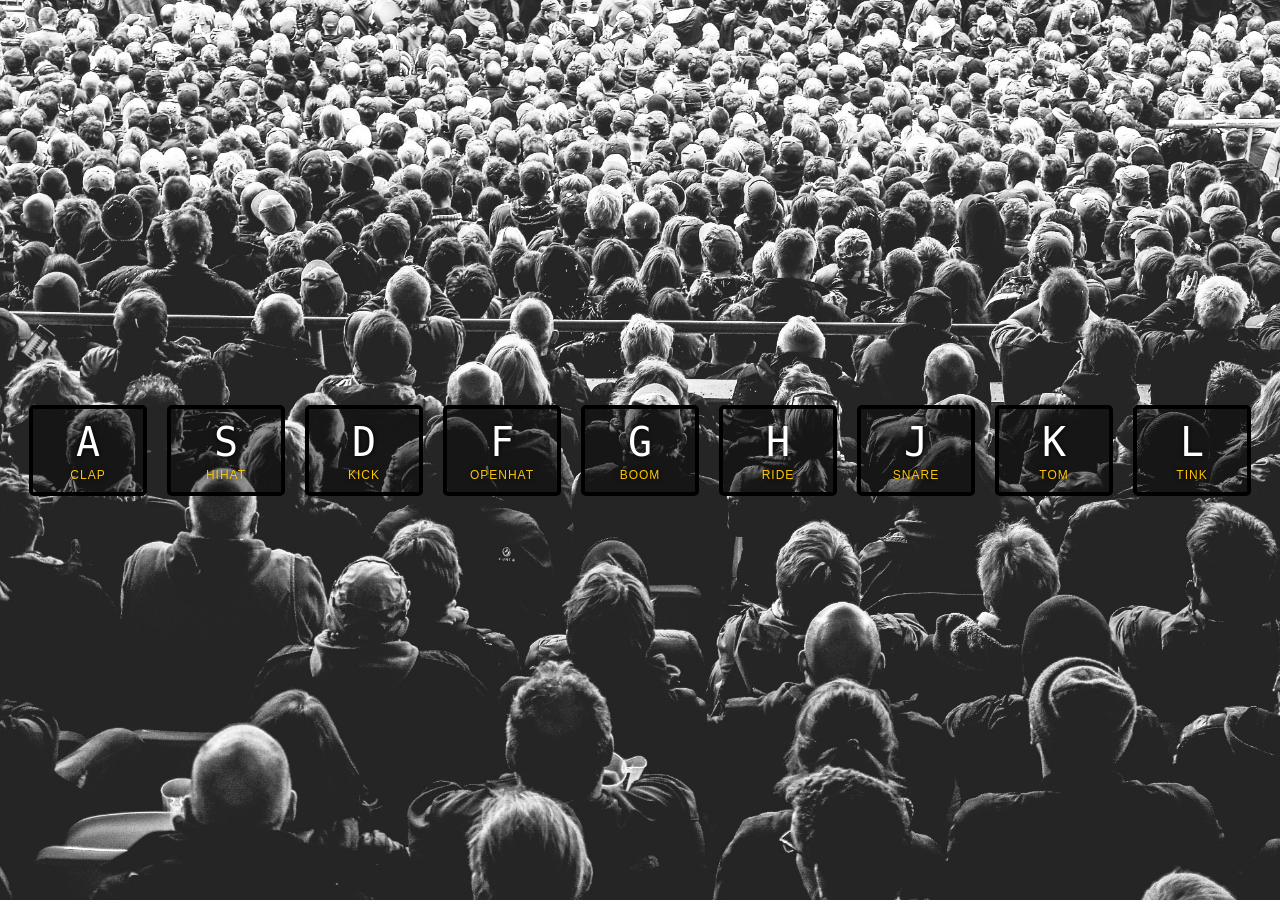
<file: 01 - JS Drum Kit/index.html>
<!DOCTYPE html>
<html lang="en">
<head>
    <meta charset="UTF-8">
    <meta name="viewport" content="width=device-width, initial-scale=1.0">
    <title>JavaScript Drum Kit</title>

    <link rel="stylesheet" href="styles.css">
</head>
<body>
    
    <div class="keys">
        
        <div data-key = "65" class="key">
            <kbd>A</kbd>
            <span class="sound">Clap</span>
        </div>

        <div data-key="83" class="key">
            <kbd>S</kbd>
            <span class="sound">Hihat</span>
        </div>

        <div data-key="68" class="key">
            <kbd>D</kbd>
            <span class="sound">Kick</span>
        </div>

        <div data-key="70" class="key">
            <kbd>F</kbd>
            <span class="sound">Openhat</span>
        </div>

        <div data-key="71" class="key">
            <kbd>G</kbd>
            <span class="sound">Boom</span>
        </div>

        <div data-key="72" class="key">
            <kbd>H</kbd>
            <span class="sound">Ride</span>
        </div>

        <div data-key="74" class="key">
            <kbd>J</kbd>
            <span class="sound">Snare</span>
        </div>

        <div data-key="75" class="key">
            <kbd>K</kbd>
            <span class="sound">Tom</span>
        </div>

        <div data-key="76" class="key">
            <kbd>L</kbd>
            <span class="sound">Tink</span>
        </div>

    </div>

    <audio data-key="65" src="sounds/clap.wav"></audio>
    <audio data-key="83" src="sounds/hihat.wav"></audio>
    <audio data-key="68" src="sounds/kick.wav"></audio>
    <audio data-key="70" src="sounds/openhat.wav"></audio>
    <audio data-key="71" src="sounds/boom.wav"></audio>
    <audio data-key="72" src="sounds/ride.wav"></audio>
    <audio data-key="74" src="sounds/snare.wav"></audio>
    <audio data-key="75" src="sounds/tom.wav"></audio>
    <audio data-key="76" src="sounds/tink.wav"></audio>

    <script src="script.js"></script>
</body>
</html>
</file>
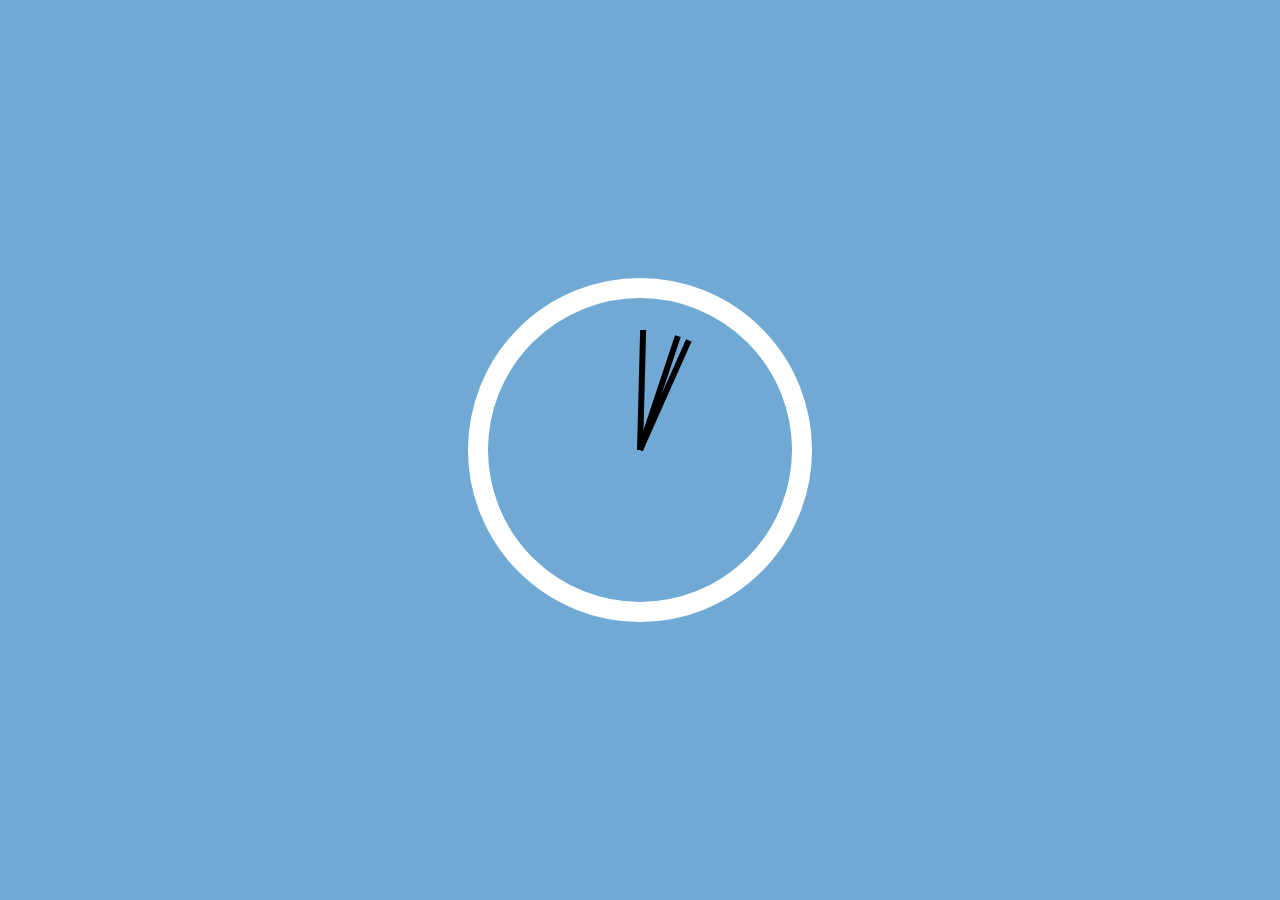
<file: 02 - CSS Clock/index.html>
<!DOCTYPE html>
<html lang="en">
<head>
    <meta charset="UTF-8">
    <meta name="viewport" content="width=device-width, initial-scale=1.0">
    <title>Clock</title>
    <link rel="stylesheet" href="style.css">
</head>
<body>
    
    <div class="clock">
        <div class="clock-face">
            <div class="hand hour-hand"></div>
            <div class="hand min-hand"></div>
            <div class="hand second-hand"></div>
        </div>
    </div>

    <script src="script.js"></script>
</body>
</html>
</file>
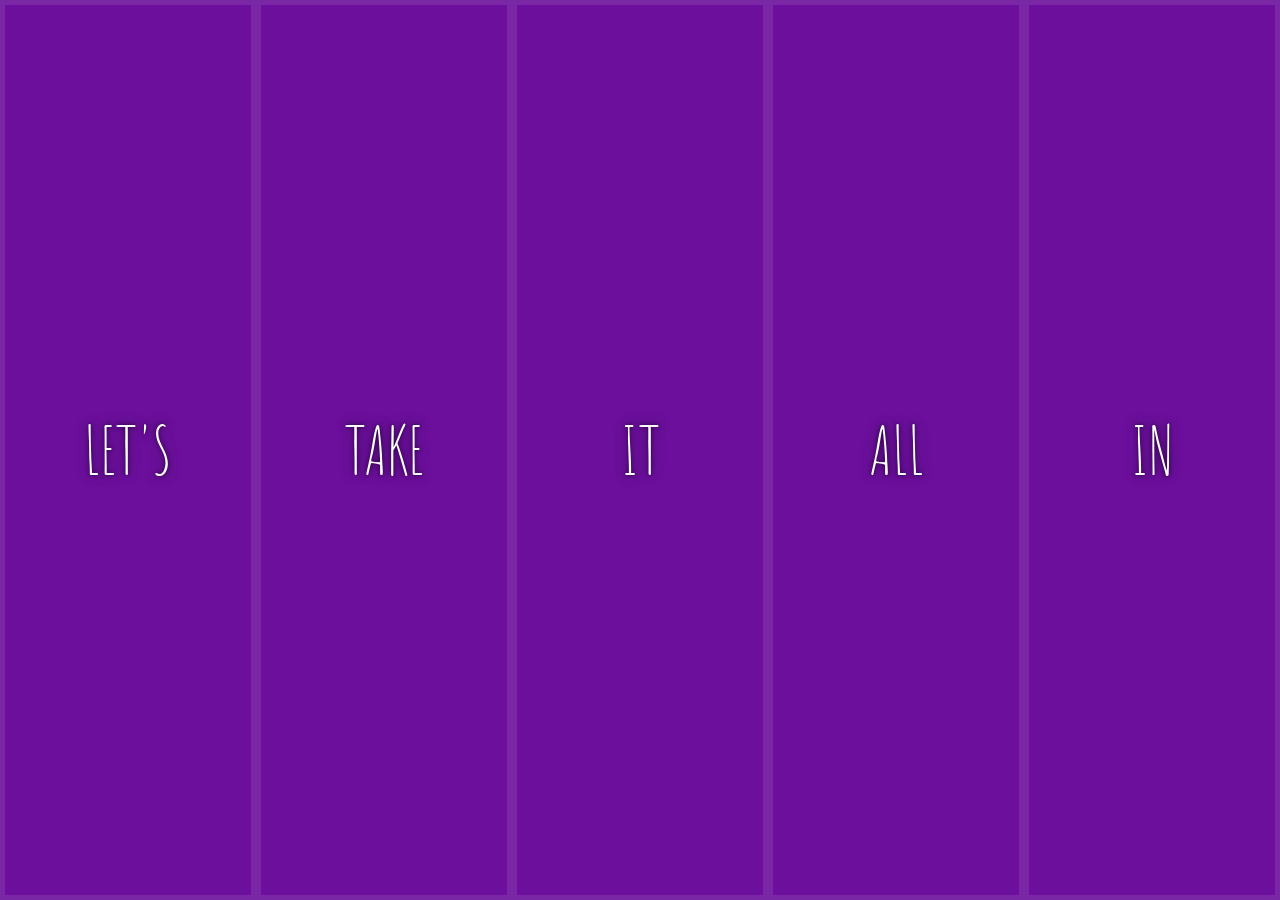
<file: 05 - Flex Panel Gallery/index.html>
<!DOCTYPE html>
<html lang="en">
<head>
  <meta charset="UTF-8">
  <title>Flex Panels</title>
  <link href='https://fonts.googleapis.com/css?family=Amatic+SC' rel='stylesheet' type='text/css'>
  <link rel="stylesheet" href="styles.css">
</head>
<body>

  <div class="panels">
    <div class="panel panel1">
      <p>Hey</p>
      <p>Let's</p>
      <p>Dance</p>
    </div>
    <div class="panel panel2">
      <p>Give</p>
      <p>Take</p>
      <p>Receive</p>
    </div>
    <div class="panel panel3">
      <p>Experience</p>
      <p>It</p>
      <p>Today</p>
    </div>
    <div class="panel panel4">
      <p>Give</p>
      <p>All</p>
      <p>You can</p>
    </div>
    <div class="panel panel5">
      <p>Life</p>
      <p>In</p>
      <p>Motion</p>
    </div>
  </div>

  <script src="script.js"></script>
</body>
</html>
</file>
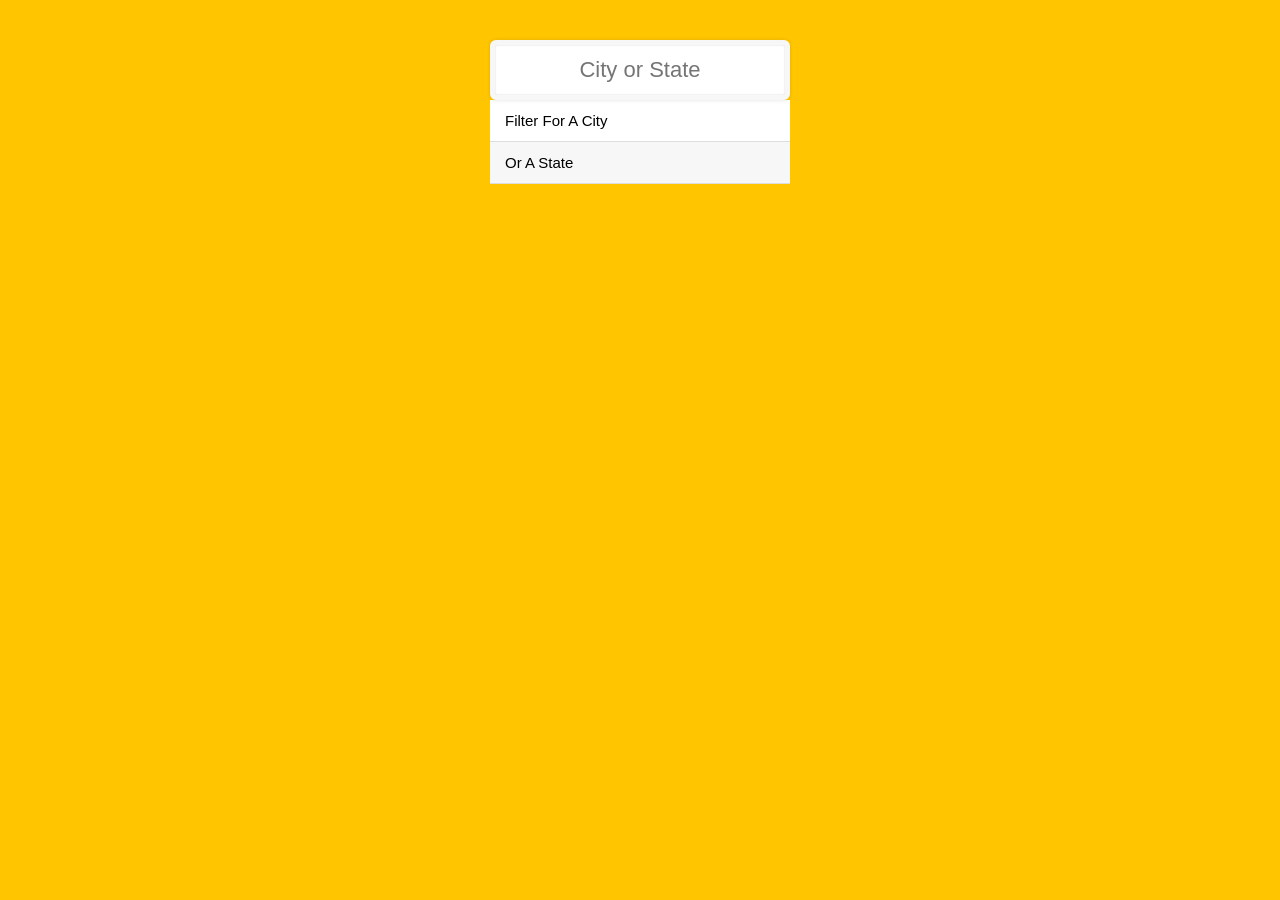
<file: 06 - Ajax Type Ahead/index.html>
<!DOCTYPE html>
<html lang="en">
<head>
  <meta charset="UTF-8">
  <title>Ajax Type Ahead</title>
  <link rel="stylesheet" href="styles.css">
</head>
<body>

  <form class="search-form">
    <input type="text" class="search" placeholder="City or State">
    <ul class="suggestions">
      <li>Filter for a city</li>
      <li>or a state</li>
    </ul>
  </form>

<script src="script.js"></script>
</body>
</html>
</file>
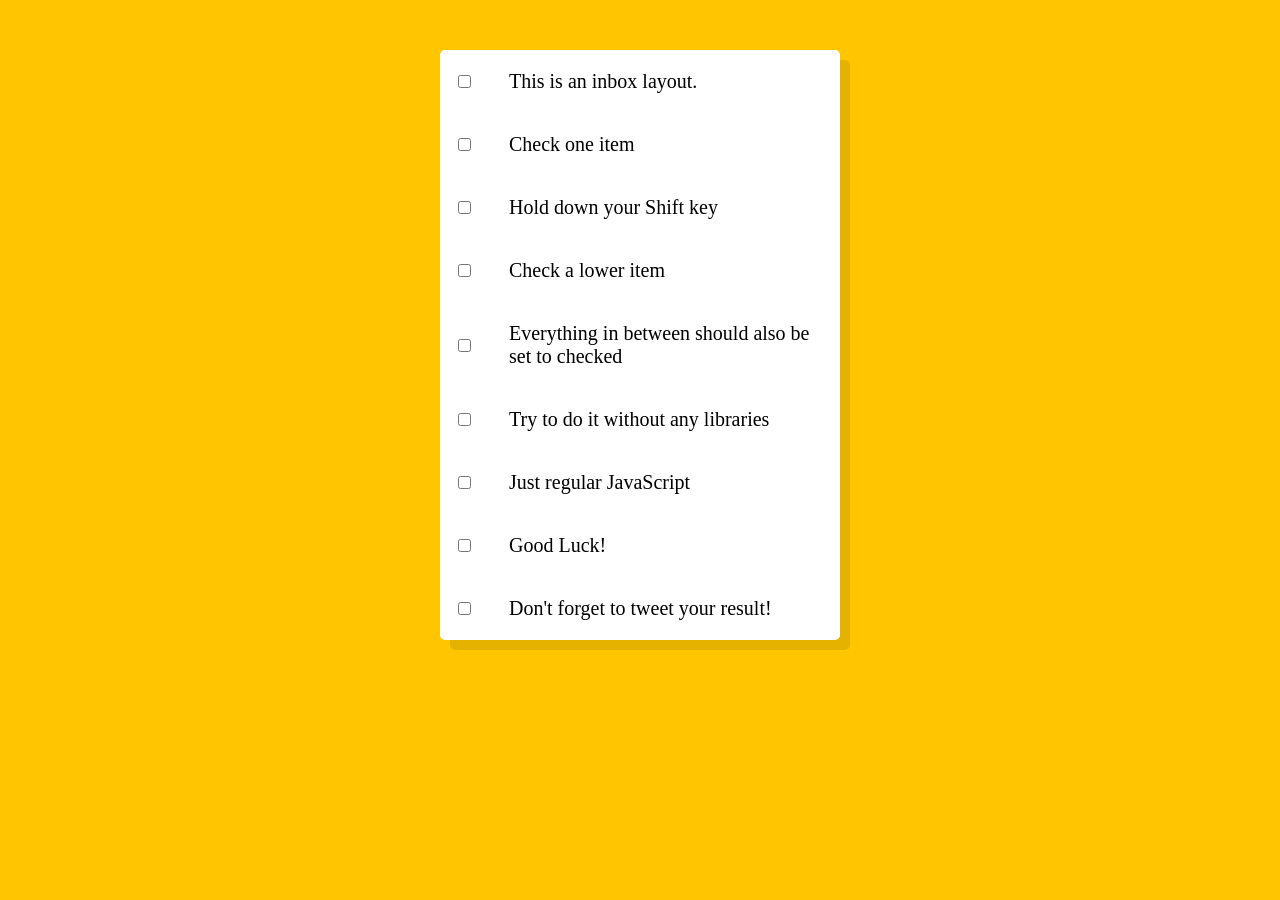
<file: 10 - Shift Check Boxes/index.html>
<!DOCTYPE html>
<html lang="en">
<head>
    <meta charset="UTF-8">
    <meta name="viewport" content="width=device-width, initial-scale=1.0">
    <title>Shift Check Boxes</title>
    <link rel="stylesheet" href="styles.css">
</head>
<body>
    <div class="inbox">
        <div class="item">
            <input type="checkbox">
            <p>This is an inbox layout.</p>
        </div>
        <div class="item">
            <input type="checkbox">
            <p>Check one item</p>
        </div>
        <div class="item">
            <input type="checkbox">
            <p>Hold down your Shift key</p>
        </div>
        <div class="item">
            <input type="checkbox">
            <p>Check a lower item</p>
        </div>
        <div class="item">
            <input type="checkbox">
            <p>Everything in between should also be set to checked</p>
        </div>
        <div class="item">
            <input type="checkbox">
            <p>Try to do it without any libraries</p>
        </div>
        <div class="item">
            <input type="checkbox">
            <p>Just regular JavaScript</p>
        </div>
        <div class="item">
            <input type="checkbox">
            <p>Good Luck!</p>
        </div>
        <div class="item">
            <input type="checkbox">
            <p>Don't forget to tweet your result!</p>
        </div>
    </div>

    <script src="script.js"></script>
</body>
</html>
</file>
<file: 01 - JS Drum Kit/styles.css>
html{
    font-size : 10px;
    background: url("./background.jpg") bottom center;
    background-size : cover;
}

body{
    margin : 0;
    padding : 0;
    font-family : sans-serif;
}

.keys{
    display : flex;
    flex : 1;
    min-height: 100vh;
    align-items : center;
    justify-content: center;
}

.key{
    border : 0.4rem solid black;
    border-radius : 0.5rem;
    margin : 1rem;
    font-size : 1.5rem;
    padding : 1rem 0.5rem;
    width : 10rem;
    text-align : center;
    color : white;
    background-color : rgba(0,0,0,0.4);
    text-shadow: 0 0 0.5rem black;
    transition: all .07s ease;
}

kbd{
    display: block;
    font-size: 4rem;
}

.sound{
    font-size : 1.2rem;
    text-transform: uppercase;
    letter-spacing: 0.1rem;
    color: #ffc600;
}

.playing{
    transform : scale(1.1);
    border-color : #ffc600;
    box-shadow : 0 0 0.5rem #ffc600;
}
</file>
<file: 02 - CSS Clock/style.css>
body{
    background-color : rgb(112, 170, 212);
    margin : 0;
    padding : 0;
}
body {
    margin: 0;
    font-size: 2rem;
    display: flex;
    flex: 1;
    min-height: 100vh;
    align-items: center;
}

.clock {
    width: 15rem;
    height: 15rem;
    border: 20px solid white;
    border-radius: 50%;
    margin: 50px auto;
    position: relative;
    padding: 2rem;
}

.clock-face {
    position: relative;
    width: 100%;
    height: 100%;
    transform: translateY(-3px);
}

.hand {
    width: 50%;
    height: 6px;
    background: black;
    position: absolute;
    top: 50%;
    transform-origin: 100%;
    transform: rotate(90deg);
    transition: all 0.05s;
    transition-timing-function: cubic-bezier(0.1, 2.7, 0.58, 1);
}
</file>
<file: 05 - Flex Panel Gallery/styles.css>
html {
    box-sizing: border-box;
    background: #ffc600;
    font-family: 'helvetica neue';
    font-size: 20px;
    font-weight: 200;
}

body {
    margin: 0;
}

*,
*:before,
*:after {
    box-sizing: inherit;
}

.panels {
    min-height: 100vh;
    overflow: hidden;
    display : flex;
}

.panel {
    background: #6B0F9C;
    box-shadow: inset 0 0 0 5px rgba(255, 255, 255, 0.1);
    color: white;
    text-align: center;
    align-items: center;
    transition : font-size 0.7s cubic-bezier(0.61, -0.19, 0.7, -0.11), flex 0.7s cubic-bezier(0.61, -0.19, 0.7, -0.11), background 0.2s;
    font-size: 20px;
    background-size: cover;
    background-position: center;
    flex : 1;
    justify-content: center;
    align-items : center;
    display : flex;
    flex-direction : column;
}

.panel1 {
    background-image: url(https://images.pexels.com/photos/53594/blue-clouds-day-fluffy-53594.jpeg?cs=srgb&dl=pexels-pixabay-53594.jpg&fm=jpg);
}

.panel2 {
    background-image: url(https://res.cloudinary.com/icelandtours/g_auto,f_auto,c_auto,w_3840,q_auto:good/northern_lights_above_glacier_lagoon_v2osk_unsplash_7d39ca647f.jpg);
}

.panel3 {
    background-image: url(https://images.unsplash.com/photo-1465188162913-8fb5709d6d57?ixlib=rb-0.3.5&q=80&fm=jpg&crop=faces&cs=tinysrgb&w=1500&h=1500&fit=crop&s=967e8a713a4e395260793fc8c802901d);
}

.panel4 {
    background-image: url(https://images.unsplash.com/photo-1721270859603-857f33363c79?fm=jpg&q=60&w=3000&ixlib=rb-4.1.0&ixid=M3wxMjA3fDB8MHxwaG90by1yZWxhdGVkfDIzfHx8ZW58MHx8fHx8);
}

.panel5 {
    background-image: url(https://static.vecteezy.com/system/resources/previews/011/826/370/large_2x/maldives-islands-ocean-tropical-beach-exotic-sea-lagoon-palm-trees-over-white-sand-idyllic-nature-landscape-amazing-beach-scenic-shore-bright-tropical-summer-sun-and-blue-sky-with-light-clouds-photo.jpg);
}

.panel>* {
    margin: 0;
    width: 100%;
    transition: transform 0.5s;
    flex : 1 0 auto;
    display : flex;
    justify-content : center;
    align-items : center;
}

.panel > *:first-child{
    transform : translateY(-100%);
}

.panel.open-active > *:first-child{
    transform : translateY(0);
}

.panel > *:last-child{
    transform : translateY(100%);
}

.panel.open-active > *:last-child{
    transform: translateY(0);
} 

.panel p {
    text-transform: uppercase;
    font-family: 'Amatic SC', cursive;
    text-shadow: 0 0 4px rgba(0, 0, 0, 0.72), 0 0 14px rgba(0, 0, 0, 0.45);
    font-size: 1.2em;
}

.panel p:nth-child(2) {
    font-size: 3.3em;
}

.panel.open {
    flex : 3;
    font-size: 35px;
}
</file>
<file: 06 - Ajax Type Ahead/styles.css>
html {
    box-sizing: border-box;
    background: #ffc600;
    font-family: 'Helvetica Neue', sans-serif;
    font-size: 16px;
}

*,
*:before,
*:after {
    box-sizing: inherit;
}

.search-form {
    max-width: 300px;
    margin: 40px auto;
}

input.search {
    width: 100%;
    padding: 12px;
    text-align: center;
    outline: 0;
    border: 5px solid #F7F7F7;
    border-radius: 6px;
    font-size: 22px;
    box-shadow:0 0 4px rgba(0, 0, 0, 0.12),inset 0 0 2px rgba(0, 0, 0, 0.19);
}

.suggestions {
    margin: 0;
    padding: 0;
}

.suggestions li {
    background: white;
    list-style: none;
    border-bottom: 1px solid #ddd;
    padding: 12px 15px;
    font-size: 15px;
    display: flex;
    justify-content: space-between;
    text-transform: capitalize;
}

.suggestions li:nth-child(even) {
    background: #f7f7f7;
}

.hl {
    background: #ffc600;
    font-weight: bold;
}
</file>
<file: 10 - Shift Check Boxes/styles.css>
html {

     background: #ffc600;
 }

 .inbox {
     max-width: 400px;
     margin: 50px auto;
     background: white;
     border-radius: 5px;
     box-shadow: 10px 10px 0 rgba(0, 0, 0, 0.1);
 }

 .item {
     display: flex;
     align-items: center;
 }

 .item:last-child {
     border-bottom: 0;
 }

 input:checked+p {
     text-decoration: line-through;
 }

 input[type="checkbox"] {
     margin: 18px;
 }

 p {
     margin: 0;
     padding: 20px;
     transition: background 0.2s;
     flex: 1;
     font-family: 'helvetica neue';
     font-size: 20px;
     font-weight: 200;
 }
</file>
